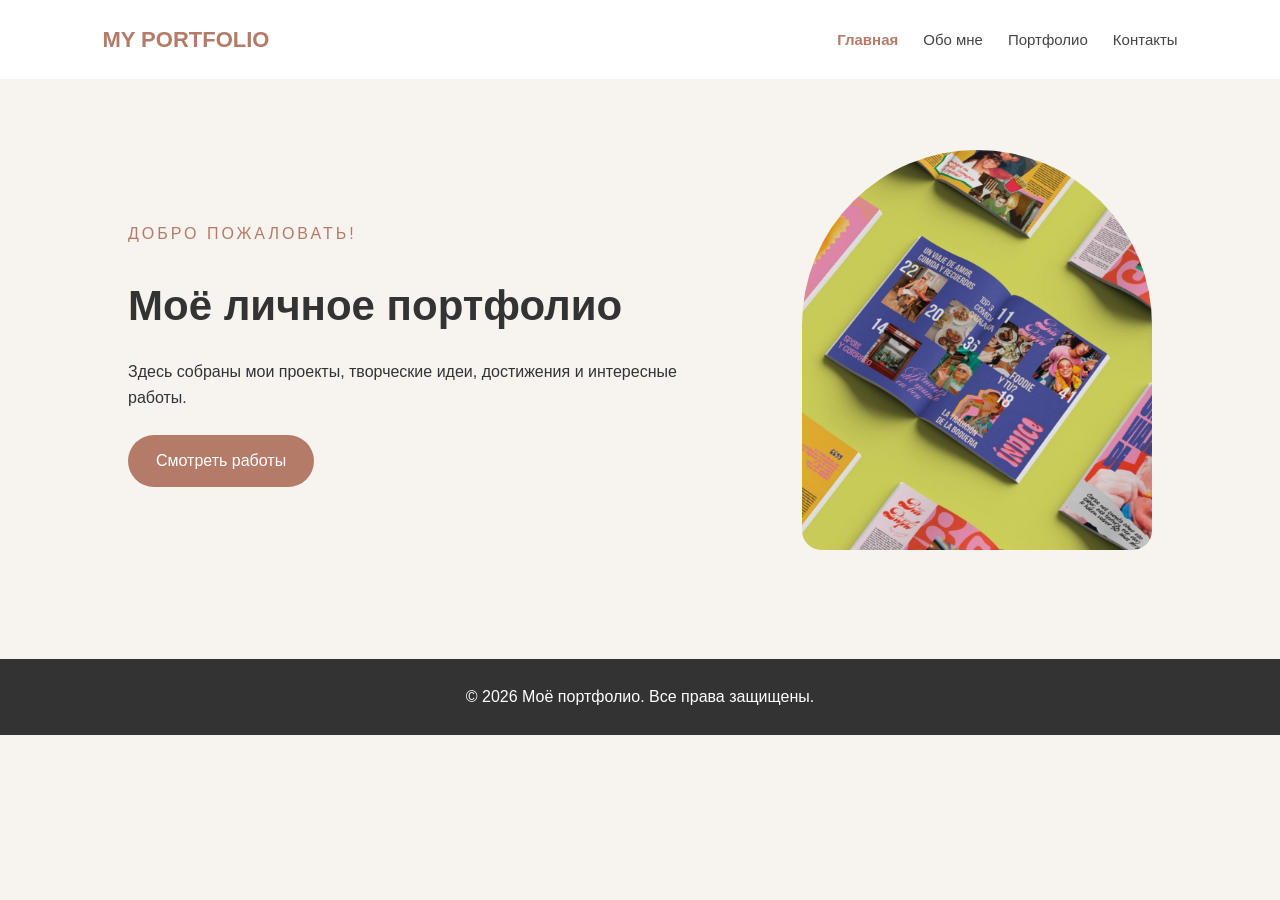
<file: index.html>
<!DOCTYPE html>
<html lang="ru">
<head>
    <meta charset="UTF-8">
    <meta name="viewport" content="width=device-width, initial-scale=1.0">

    <title>Портфолио — мои работы и достижения</title>

    <meta name="description" content="Личное портфолио: знакомство, творческие проекты, учебные работы и достижения. Посмотрите мои лучшие работы!">

    <link rel="stylesheet" href="css/style.css">
</head>
<body>

    <header>
        <nav class="navbar">
            <a href="index.html" class="logo">MY PORTFOLIO</a>

            <ul>
                <li><a href="index.html">Главная</a></li>
                <li><a href="about.html">Обо мне</a></li>
                <li><a href="portfolio.html">Портфолио</a></li>
                <li><a href="contacts.html">Контакты</a></li>
            </ul>
        </nav>
    </header>

    <main>
        <section class="hero">
            <div class="hero-content">
                <p class="subtitle">ДОБРО ПОЖАЛОВАТЬ!</p>

                <h1>Моё личное портфолио</h1>

                <p>
                    Здесь собраны мои проекты, творческие идеи,
                    достижения и интересные работы.
                </p>

                <a href="portfolio.html" class="btn">
                    Смотреть работы
                </a>
            </div>

            <div class="hero-image">
                <img src="images/profile.jpg"
                     alt="Фотография для личного портфолио">
            </div>
        </section>
    </main>

    <footer>
        <p>© 2026 Моё портфолио. Все права защищены.</p>
    </footer>

    <script src="js/script.js"></script>
</body>
</html>
</file>
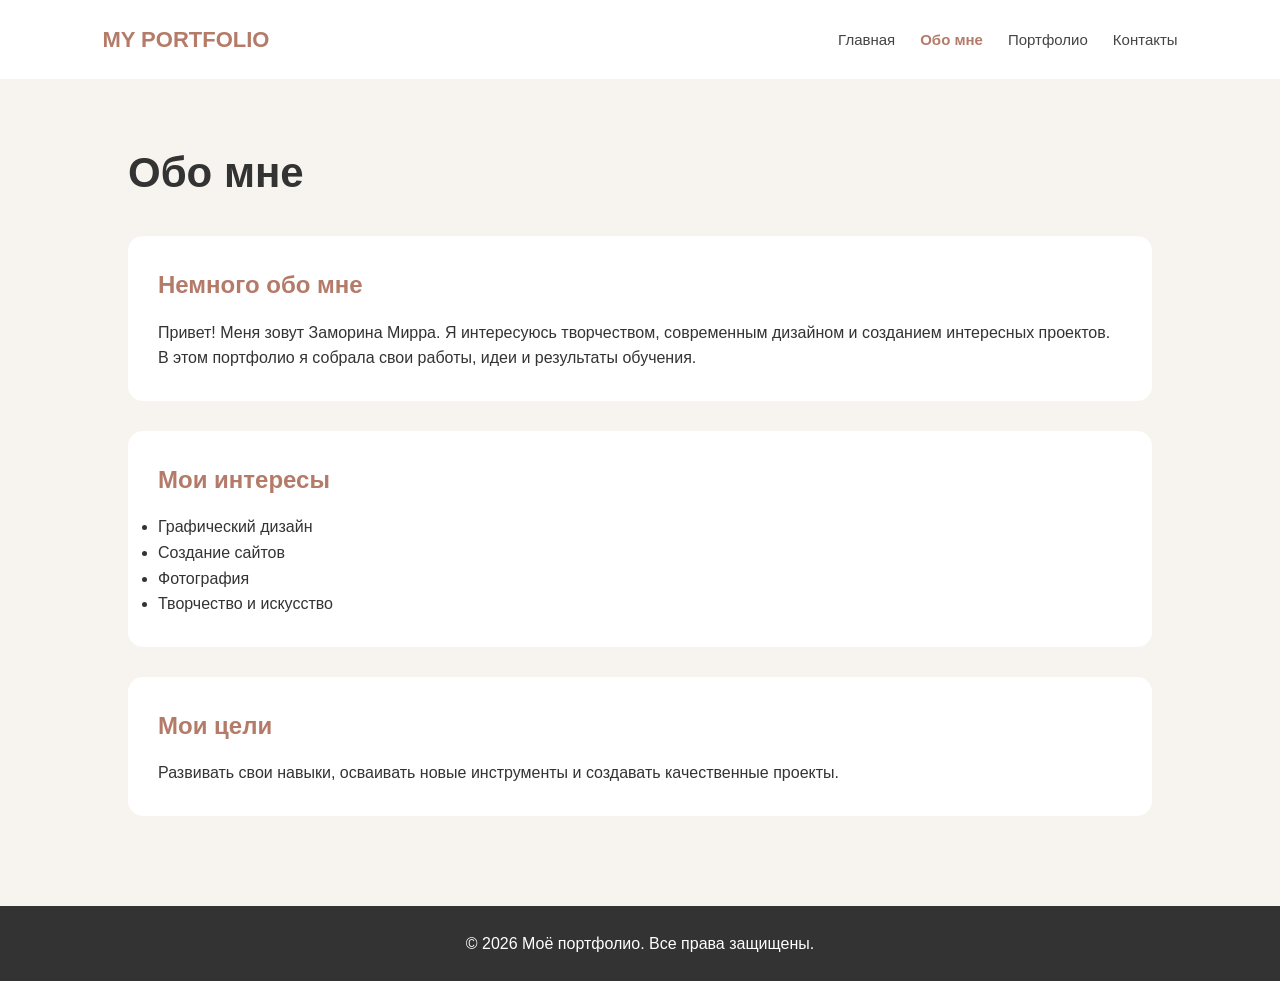
<file: about.html>
<!DOCTYPE html>
<html lang="ru">
<head>
    <meta charset="UTF-8">
    <meta name="viewport" content="width=device-width, initial-scale=1.0">

    <title>Обо мне — личное портфолио</title>

    <meta name="description" content="Познакомьтесь со мной, моими интересами, навыками и творческим путём. Узнайте больше об авторе портфолио.">

    <link rel="stylesheet" href="css/style.css">
</head>
<body>

    <header>
        <nav class="navbar">
            <a href="index.html" class="logo">MY PORTFOLIO</a>

            <ul>
                <li><a href="index.html">Главная</a></li>
                <li><a href="about.html">Обо мне</a></li>
                <li><a href="portfolio.html">Портфолио</a></li>
                <li><a href="contacts.html">Контакты</a></li>
            </ul>
        </nav>
    </header>

    <main class="page-content">

        <h1>Обо мне</h1>

        <section class="about-section">

            <div>
                <h2>Немного обо мне</h2>

                <p>
                    Привет! Меня зовут Заморина Мирра.
                    Я интересуюсь творчеством, современным дизайном
                    и созданием интересных проектов.
                </p>

                <p>
                    В этом портфолио я собрала свои работы,
                    идеи и результаты обучения.
                </p>
            </div>

            <div>
                <h2>Мои интересы</h2>

                <ul>
                    <li>Графический дизайн</li>
                    <li>Создание сайтов</li>
                    <li>Фотография</li>
                    <li>Творчество и искусство</li>
                </ul>
            </div>

            <div>
                <h2>Мои цели</h2>

                <p>
                    Развивать свои навыки, осваивать новые
                    инструменты и создавать качественные проекты.
                </p>
            </div>

        </section>

    </main>

    <footer>
        <p>© 2026 Моё портфолио. Все права защищены.</p>
    </footer>

    <script src="js/script.js"></script>

</body>
</html>
</file>
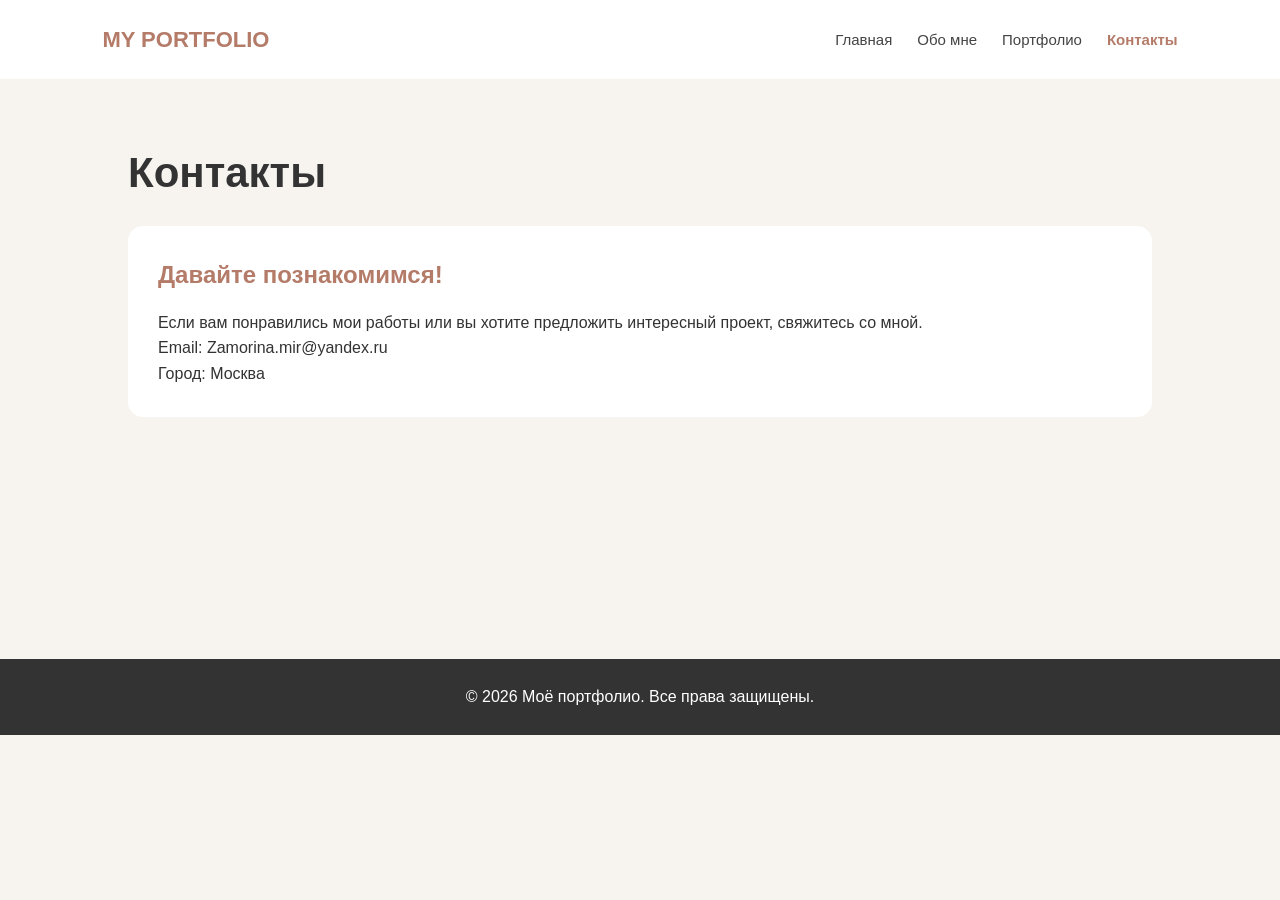
<file: contacts.html>
<!DOCTYPE html>
<html lang="ru">
<head>
    <meta charset="UTF-8">
    <meta name="viewport" content="width=device-width, initial-scale=1.0">

    <title>Контакты — связаться со мной</title>

    <meta name="description" content="Свяжитесь со мной по вопросам сотрудничества, творческих проектов и предложений. Буду рада новым знакомствам!">

    <link rel="stylesheet" href="css/style.css">
</head>
<body>

    <header>
        <nav class="navbar">
            <a href="index.html" class="logo">MY PORTFOLIO</a>

            <ul>
                <li><a href="index.html">Главная</a></li>
                <li><a href="about.html">Обо мне</a></li>
                <li><a href="portfolio.html">Портфолио</a></li>
                <li><a href="contacts.html">Контакты</a></li>
            </ul>
        </nav>
    </header>

    <main class="page-content">

        <h1>Контакты</h1>

        <section class="contact-section">
            <h2>Давайте познакомимся!</h2>

            <p>
                Если вам понравились мои работы или вы хотите
                предложить интересный проект, свяжитесь со мной.
            </p>

            <p>Email: Zamorina.mir@yandex.ru</p>

            <p>Город: Москва </p>

        </section>

    </main>

    <footer>
        <p>© 2026 Моё портфолио. Все права защищены.</p>
    </footer>

    <script src="js/script.js"></script>

</body>
</html>
</file>
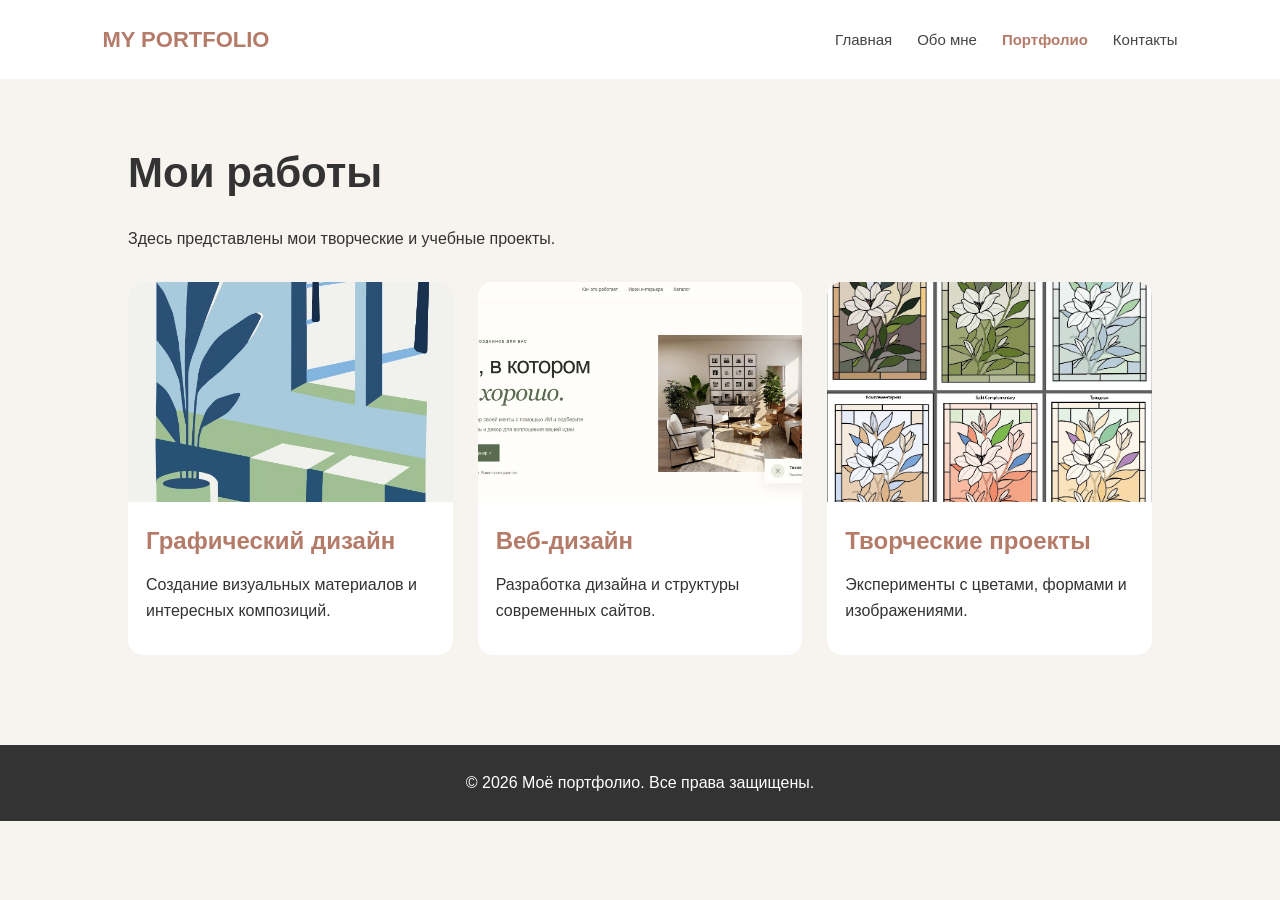
<file: portfolio.html>
<!DOCTYPE html>
<html lang="ru">
<head>
    <meta charset="UTF-8">
    <meta name="viewport" content="width=device-width, initial-scale=1.0">

    <title>Портфолио — мои творческие проекты</title>

    <meta name="description" content="Посмотрите мои творческие проекты, дизайнерские работы и учебные разработки. Знакомьтесь с моими идеями и достижениями!">

    <link rel="stylesheet" href="css/style.css">
</head>
<body>

    <header>
        <nav class="navbar">
            <a href="index.html" class="logo">MY PORTFOLIO</a>

            <ul>
                <li><a href="index.html">Главная</a></li>
                <li><a href="about.html">Обо мне</a></li>
                <li><a href="portfolio.html">Портфолио</a></li>
                <li><a href="contacts.html">Контакты</a></li>
            </ul>
        </nav>
    </header>

    <main class="page-content">

        <h1>Мои работы</h1>

        <p>Здесь представлены мои творческие и учебные проекты.</p>

        <section class="projects">

            <article class="project-card">
                <img src="images/project1.jpg"
                     alt="Пример графического дизайна">
                <h2>Графический дизайн</h2>
                <p>Создание визуальных материалов и интересных композиций.</p>
            </article>

            <article class="project-card">
                <img src="images/project2.jpg"
                     alt="Пример оформления веб-сайта">
                <h2>Веб-дизайн</h2>
                <p>Разработка дизайна и структуры современных сайтов.</p>
            </article>

            <article class="project-card">
                <img src="images/project3.jpg"
                     alt="Творческий художественный проект">
                <h2>Творческие проекты</h2>
                <p>Эксперименты с цветами, формами и изображениями.</p>
            </article>

        </section>

    </main>

    <footer>
        <p>© 2026 Моё портфолио. Все права защищены.</p>
    </footer>

    <script src="js/script.js"></script>

</body>
</html>
</file>
<file: css/style.css>
* {
    margin: 0;
    padding: 0;
    box-sizing: border-box;
}

body {
    font-family: Arial, sans-serif;
    background: #f7f4f0;
    color: #333;
    line-height: 1.6;
}

.navbar {
    display: flex;
    justify-content: space-between;
    align-items: center;
    padding: 22px 8%;
    background: white;
}

.logo {
    font-size: 22px;
    font-weight: bold;
    color: #b47b69;
    text-decoration: none;
}

.navbar ul {
    display: flex;
    list-style: none;
    gap: 25px;
}

.navbar ul a {
    text-decoration: none;
    color: #444;
    font-size: 15px;
}

.navbar ul a:hover {
    color: #b47b69;
}

.hero {
    min-height: 550px;
    display: flex;
    align-items: center;
    justify-content: space-between;
    padding: 60px 10%;
    gap: 40px;
}

.hero-content {
    max-width: 550px;
}

.subtitle {
    color: #b47b69;
    letter-spacing: 3px;
    margin-bottom: 15px;
}

h1 {
    font-size: 42px;
    margin-bottom: 20px;
    color: #333;
}

.hero-content p {
    margin-bottom: 25px;
}

.hero-image img {
    width: 350px;
    height: 400px;
    object-fit: cover;
    border-radius: 180px 180px 20px 20px;
}

.btn {
    display: inline-block;
    background: #b47b69;
    color: white;
    padding: 13px 28px;
    text-decoration: none;
    border-radius: 30px;
}

.btn:hover {
    background: #93604f;
}

.page-content {
    padding: 60px 10%;
    min-height: 550px;
}

.page-content > p {
    margin-bottom: 30px;
}

.about-section {
    display: grid;
    gap: 30px;
    margin-top: 30px;
}

.about-section div,
.contact-section {
    background: white;
    padding: 30px;
    border-radius: 15px;
}

.about-section h2,
.contact-section h2 {
    color: #b47b69;
    margin-bottom: 15px;
}

.projects {
    display: grid;
    grid-template-columns: repeat(3, 1fr);
    gap: 25px;
}

.project-card {
    background: white;
    border-radius: 15px;
    overflow: hidden;
    padding-bottom: 20px;
}

.project-card img {
    width: 100%;
    height: 220px;
    object-fit: cover;
}

.project-card h2,
.project-card p {
    margin: 12px 18px;
}

.project-card h2 {
    color: #b47b69;
}

footer {
    background: #333;
    color: white;
    text-align: center;
    padding: 25px;
    margin-top: 30px;
}

@media (max-width: 768px) {
    .navbar {
        flex-direction: column;
        gap: 15px;
    }

    .navbar ul {
        flex-wrap: wrap;
        justify-content: center;
        gap: 12px;
    }

    .hero {
        flex-direction: column;
        text-align: center;
    }

    .hero-image img {
        width: 280px;
        height: 320px;
    }

    .projects {
        grid-template-columns: 1fr;
    }

    h1 {
        font-size: 32px;
    }
}
</file>
